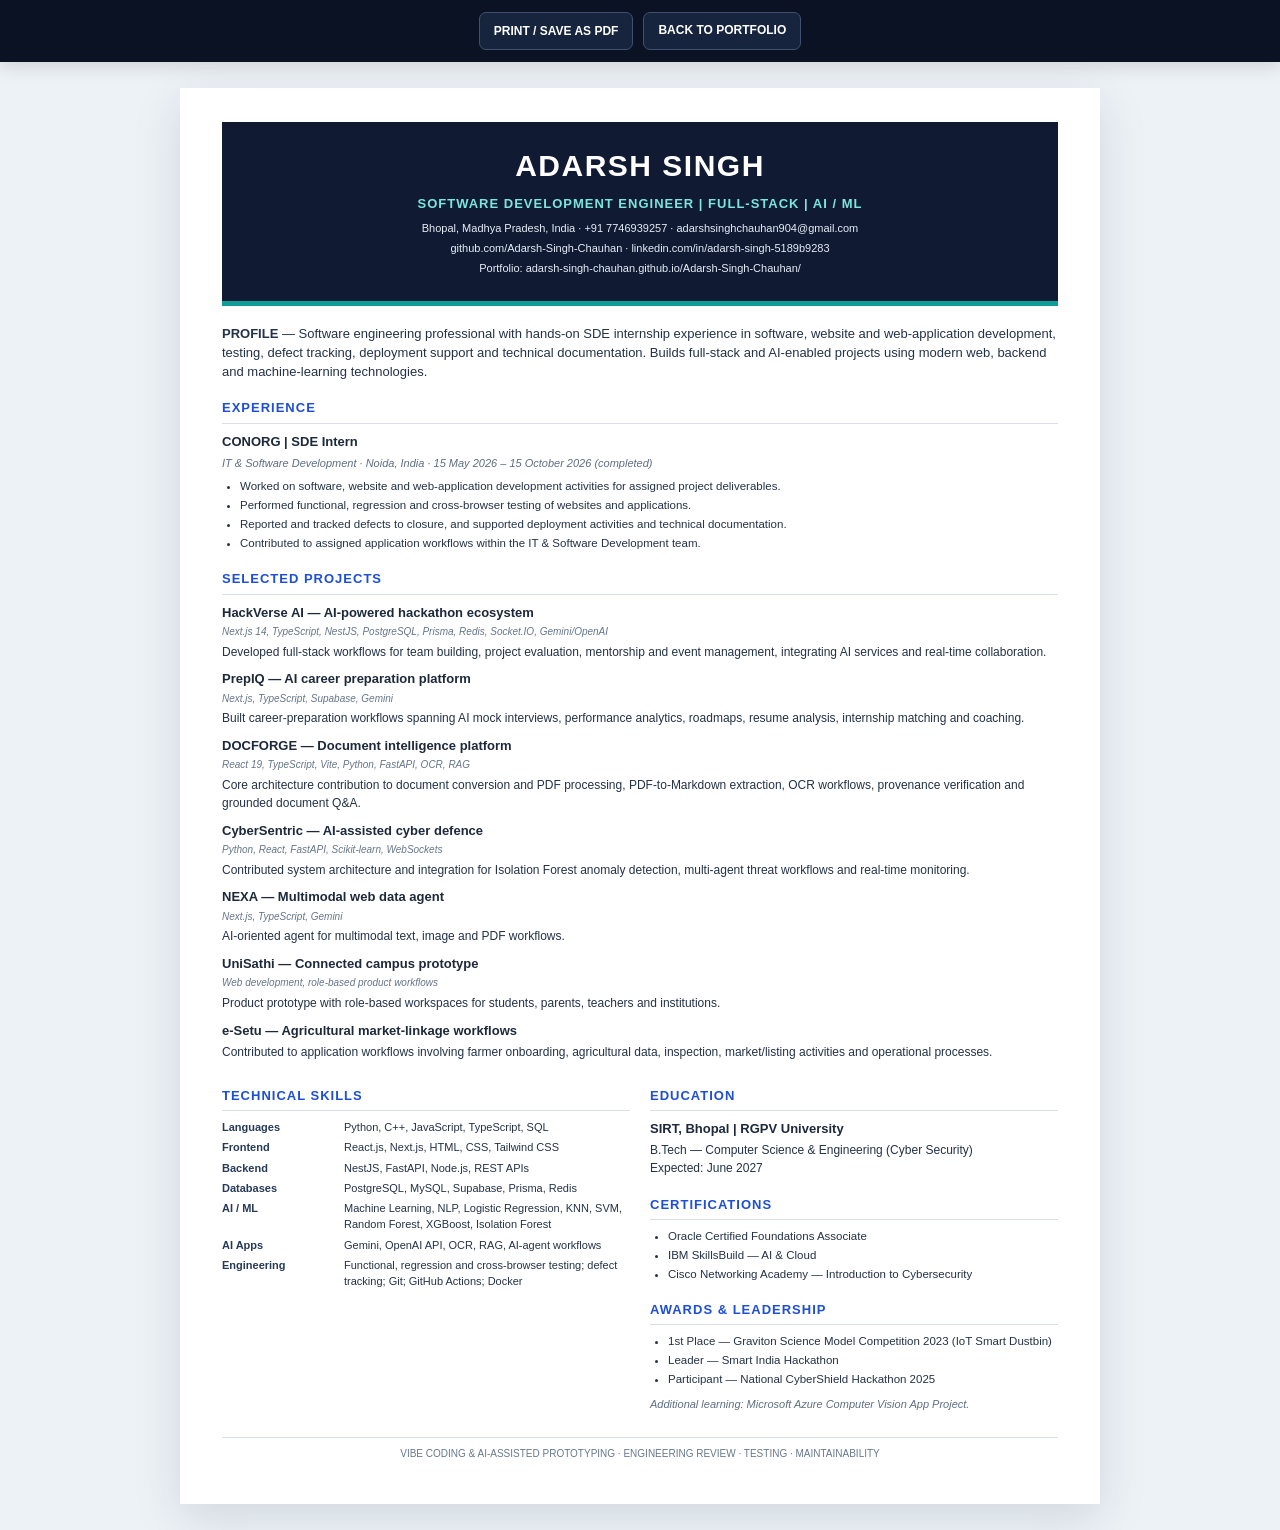
<file: site/resume.html>
<!doctype html>
<html lang="en">
<head>
<meta charset="utf-8"><meta name="viewport" content="width=device-width,initial-scale=1">
<meta name="theme-color" content="#0b1224"><title>Adarsh Singh | SDE Resume</title>
<script async src="https://icount.kr/c.js?id=adarsh-singh-chauhan.github.io"></script>
<style>
:root{--navy:#101b33;--cyan:#0f9d9a;--ink:#243247;--muted:#5e6d82;--line:#d7e0ea}
*{box-sizing:border-box}
body{margin:0;background:#edf2f7;color:var(--ink);font:15px/1.48 Arial,Helvetica,sans-serif}
.toolbar{position:sticky;top:0;z-index:2;background:#0b1224;color:#fff;padding:12px 20px;display:flex;justify-content:center;gap:10px;box-shadow:0 4px 18px #0002}
.toolbar a,.toolbar button{border:1px solid #40516f;background:#17243d;color:#fff;text-decoration:none;border-radius:7px;padding:9px 14px;font-weight:700;font-size:12px;cursor:pointer}
.sheet{width:min(920px,calc(100% - 28px));margin:26px auto;background:#fff;padding:34px 42px 42px;box-shadow:0 14px 45px #12233b20}
header{background:var(--navy);color:#fff;padding:22px 25px;text-align:center;border-bottom:5px solid var(--cyan)}
h1{margin:0;font-size:30px;letter-spacing:1.5px}
.role{margin:6px 0;color:#7be5de;font-weight:700;font-size:13px;letter-spacing:1px}
.contact{font-size:11px;color:#e6edf7;line-height:1.8}
.contact a{color:#e6edf7;text-decoration:none}
.summary{margin:18px 0 15px;font-size:13px}
h2{font-size:13px;color:#1d4ed8;text-transform:uppercase;letter-spacing:1px;margin:17px 0 8px;padding-bottom:5px;border-bottom:1.5px solid var(--line)}
h3{font-size:13px;margin:8px 0 3px;color:#1d293b}
p{margin:4px 0 7px;font-size:12px}
.meta{color:var(--muted);font-style:italic;font-size:11px}
ul{padding-left:18px;margin:4px 0 8px}
li{font-size:11.5px;margin:2px 0}
.project{margin:7px 0}
.stack{font-size:10px;color:#65758a;font-style:italic}
.grid{display:grid;grid-template-columns:1fr 1fr;gap:20px}
.skills{display:grid;grid-template-columns:112px 1fr;gap:4px 10px;font-size:11px}
.skills b{color:#263a58}
.badges{display:flex;flex-wrap:wrap;gap:5px}
.badges span{font-size:10px;padding:4px 7px;border:1px solid #dce5ee;border-radius:5px;background:#f6f9fc}
.footer{font-size:10px;color:#68788c;text-align:center;border-top:1px solid var(--line);margin-top:17px;padding-top:9px}
@media(max-width:650px){.sheet{padding:18px 18px 28px}.grid{grid-template-columns:1fr}h1{font-size:24px}.contact{font-size:10px}}
@media print{
 @page{size:A4;margin:11mm}
 body{background:#fff;font-size:11pt}
 .toolbar{display:none}
 .sheet{width:auto;margin:0;padding:0;box-shadow:none}
 header{print-color-adjust:exact;-webkit-print-color-adjust:exact}
 a{color:inherit;text-decoration:none}
 h2{break-after:avoid}
 .project,h3,li{break-inside:avoid}
}
</style>
</head>
<body>
<div class="toolbar"><button onclick="window.print()">PRINT / SAVE AS PDF</button><a href="./index.html">BACK TO PORTFOLIO</a></div>
<main class="sheet">
<header>
<h1>ADARSH SINGH</h1>
<div class="role">SOFTWARE DEVELOPMENT ENGINEER | FULL-STACK | AI / ML</div>
<div class="contact">Bhopal, Madhya Pradesh, India · +91 7746939257 · <a href="mailto:adarshsinghchauhan904@gmail.com">adarshsinghchauhan904@gmail.com</a><br>
<a href="https://github.com/Adarsh-Singh-Chauhan">github.com/Adarsh-Singh-Chauhan</a> · <a href="https://www.linkedin.com/in/adarsh-singh-5189b9283/">linkedin.com/in/adarsh-singh-5189b9283</a><br>
<a href="./index.html">Portfolio: adarsh-singh-chauhan.github.io/Adarsh-Singh-Chauhan/</a></div>
</header>
<p class="summary"><strong>PROFILE</strong> — Software engineering professional with hands-on SDE internship experience in software, website and web-application development, testing, defect tracking, deployment support and technical documentation. Builds full-stack and AI-enabled projects using modern web, backend and machine-learning technologies.</p>

<h2>Experience</h2>
<h3>CONORG | SDE Intern</h3>
<p class="meta">IT &amp; Software Development · Noida, India · 15 May 2026 – 15 October 2026 (completed)</p>
<ul>
<li>Worked on software, website and web-application development activities for assigned project deliverables.</li>
<li>Performed functional, regression and cross-browser testing of websites and applications.</li>
<li>Reported and tracked defects to closure, and supported deployment activities and technical documentation.</li>
<li>Contributed to assigned application workflows within the IT &amp; Software Development team.</li>
</ul>

<h2>Selected Projects</h2>
<div class="project"><h3>HackVerse AI — AI-powered hackathon ecosystem</h3><div class="stack">Next.js 14, TypeScript, NestJS, PostgreSQL, Prisma, Redis, Socket.IO, Gemini/OpenAI</div><p>Developed full-stack workflows for team building, project evaluation, mentorship and event management, integrating AI services and real-time collaboration.</p></div>
<div class="project"><h3>PrepIQ — AI career preparation platform</h3><div class="stack">Next.js, TypeScript, Supabase, Gemini</div><p>Built career-preparation workflows spanning AI mock interviews, performance analytics, roadmaps, resume analysis, internship matching and coaching.</p></div>
<div class="project"><h3>DOCFORGE — Document intelligence platform</h3><div class="stack">React 19, TypeScript, Vite, Python, FastAPI, OCR, RAG</div><p>Core architecture contribution to document conversion and PDF processing, PDF-to-Markdown extraction, OCR workflows, provenance verification and grounded document Q&amp;A.</p></div>
<div class="project"><h3>CyberSentric — AI-assisted cyber defence</h3><div class="stack">Python, React, FastAPI, Scikit-learn, WebSockets</div><p>Contributed system architecture and integration for Isolation Forest anomaly detection, multi-agent threat workflows and real-time monitoring.</p></div>
<div class="project"><h3>NEXA — Multimodal web data agent</h3><div class="stack">Next.js, TypeScript, Gemini</div><p>AI-oriented agent for multimodal text, image and PDF workflows.</p></div>
<div class="project"><h3>UniSathi — Connected campus prototype</h3><div class="stack">Web development, role-based product workflows</div><p>Product prototype with role-based workspaces for students, parents, teachers and institutions.</p></div>
<div class="project"><h3>e-Setu — Agricultural market-linkage workflows</h3><p>Contributed to application workflows involving farmer onboarding, agricultural data, inspection, market/listing activities and operational processes.</p></div>

<div class="grid">
<section>
<h2>Technical Skills</h2>
<div class="skills">
<b>Languages</b><span>Python, C++, JavaScript, TypeScript, SQL</span>
<b>Frontend</b><span>React.js, Next.js, HTML, CSS, Tailwind CSS</span>
<b>Backend</b><span>NestJS, FastAPI, Node.js, REST APIs</span>
<b>Databases</b><span>PostgreSQL, MySQL, Supabase, Prisma, Redis</span>
<b>AI / ML</b><span>Machine Learning, NLP, Logistic Regression, KNN, SVM, Random Forest, XGBoost, Isolation Forest</span>
<b>AI Apps</b><span>Gemini, OpenAI API, OCR, RAG, AI-agent workflows</span>
<b>Engineering</b><span>Functional, regression and cross-browser testing; defect tracking; Git; GitHub Actions; Docker</span>
</div>
</section>
<section>
<h2>Education</h2>
<h3>SIRT, Bhopal | RGPV University</h3>
<p>B.Tech — Computer Science &amp; Engineering (Cyber Security)<br>Expected: June 2027</p>
<h2>Certifications</h2>
<ul>
<li>Oracle Certified Foundations Associate</li>
<li>IBM SkillsBuild — AI &amp; Cloud</li>
<li>Cisco Networking Academy — Introduction to Cybersecurity</li>
</ul>
<h2>Awards &amp; Leadership</h2>
<ul>
<li>1st Place — Graviton Science Model Competition 2023 (IoT Smart Dustbin)</li>
<li>Leader — Smart India Hackathon</li>
<li>Participant — National CyberShield Hackathon 2025</li>
</ul>
<p class="meta">Additional learning: Microsoft Azure Computer Vision App Project.</p>
</section>
</div>
<div class="footer">VIBE CODING &amp; AI-ASSISTED PROTOTYPING · ENGINEERING REVIEW · TESTING · MAINTAINABILITY</div>
</main>
</body>
</html>
</file>
